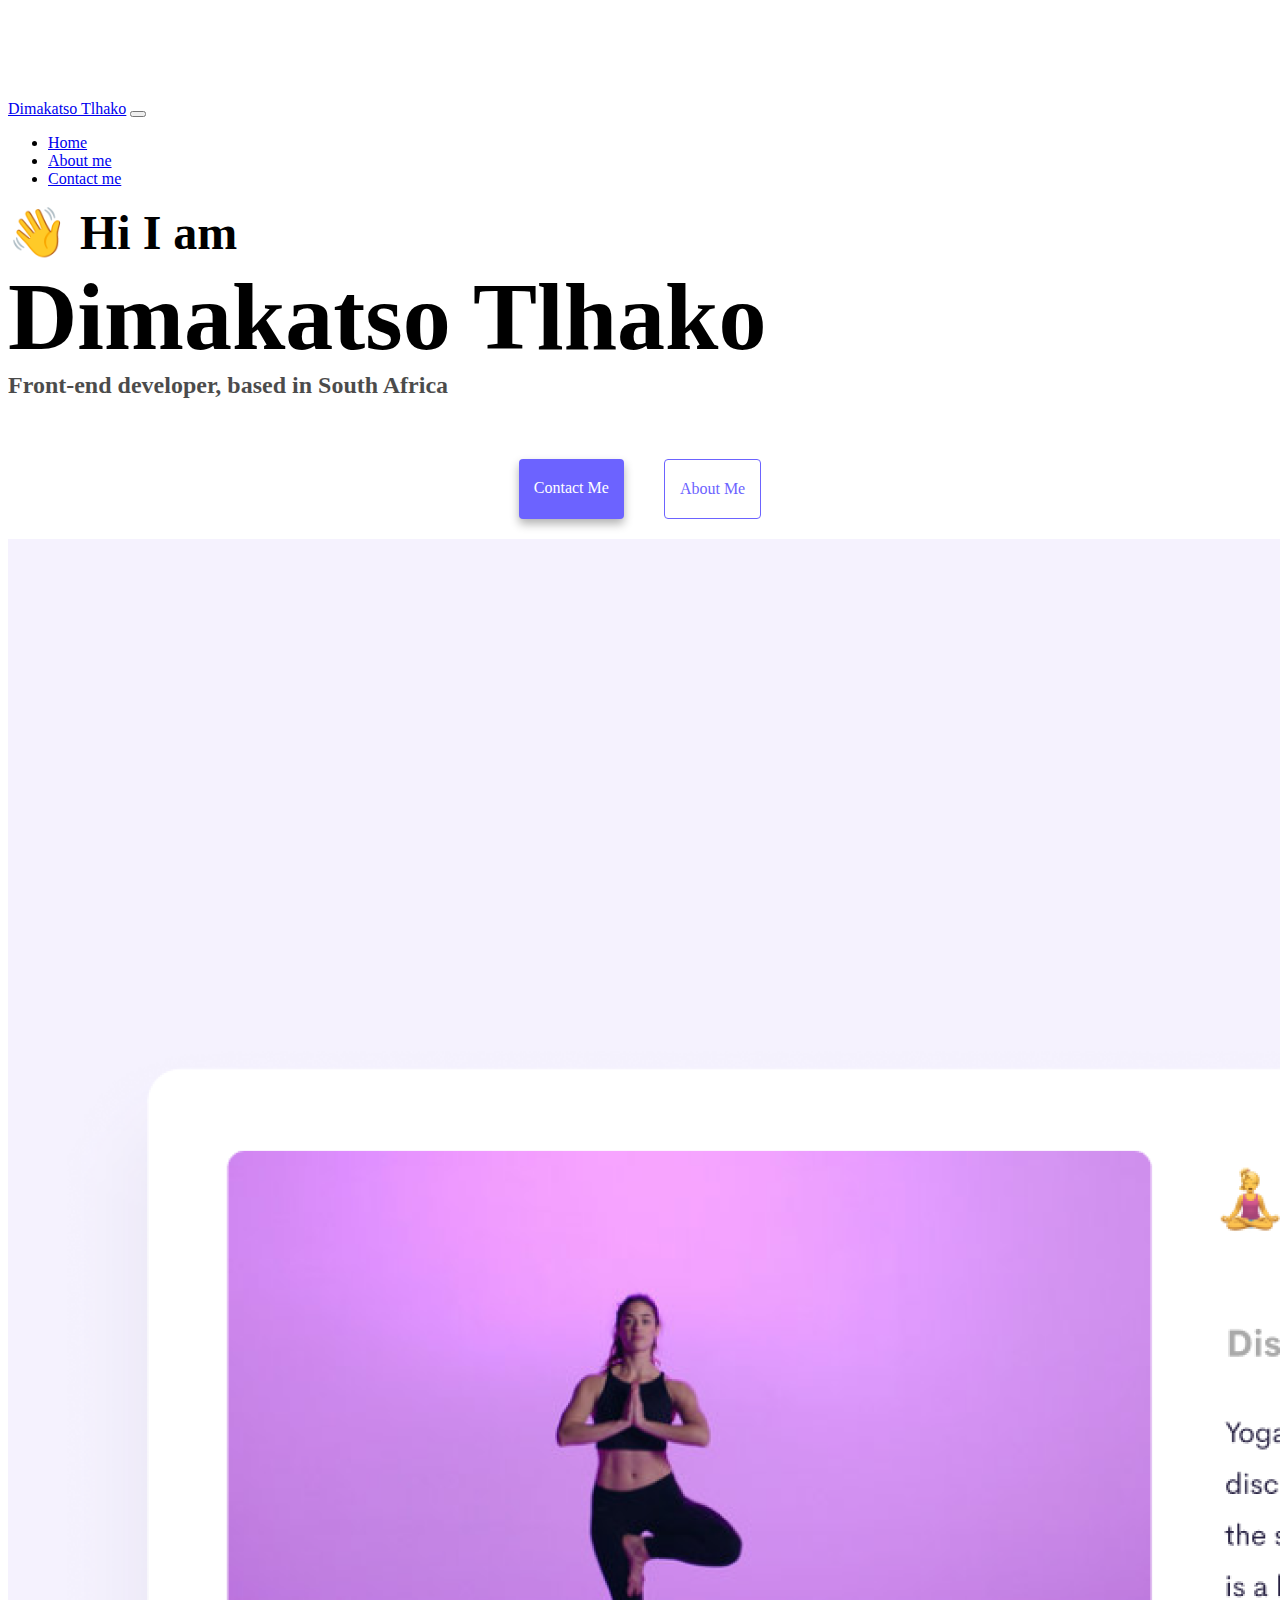
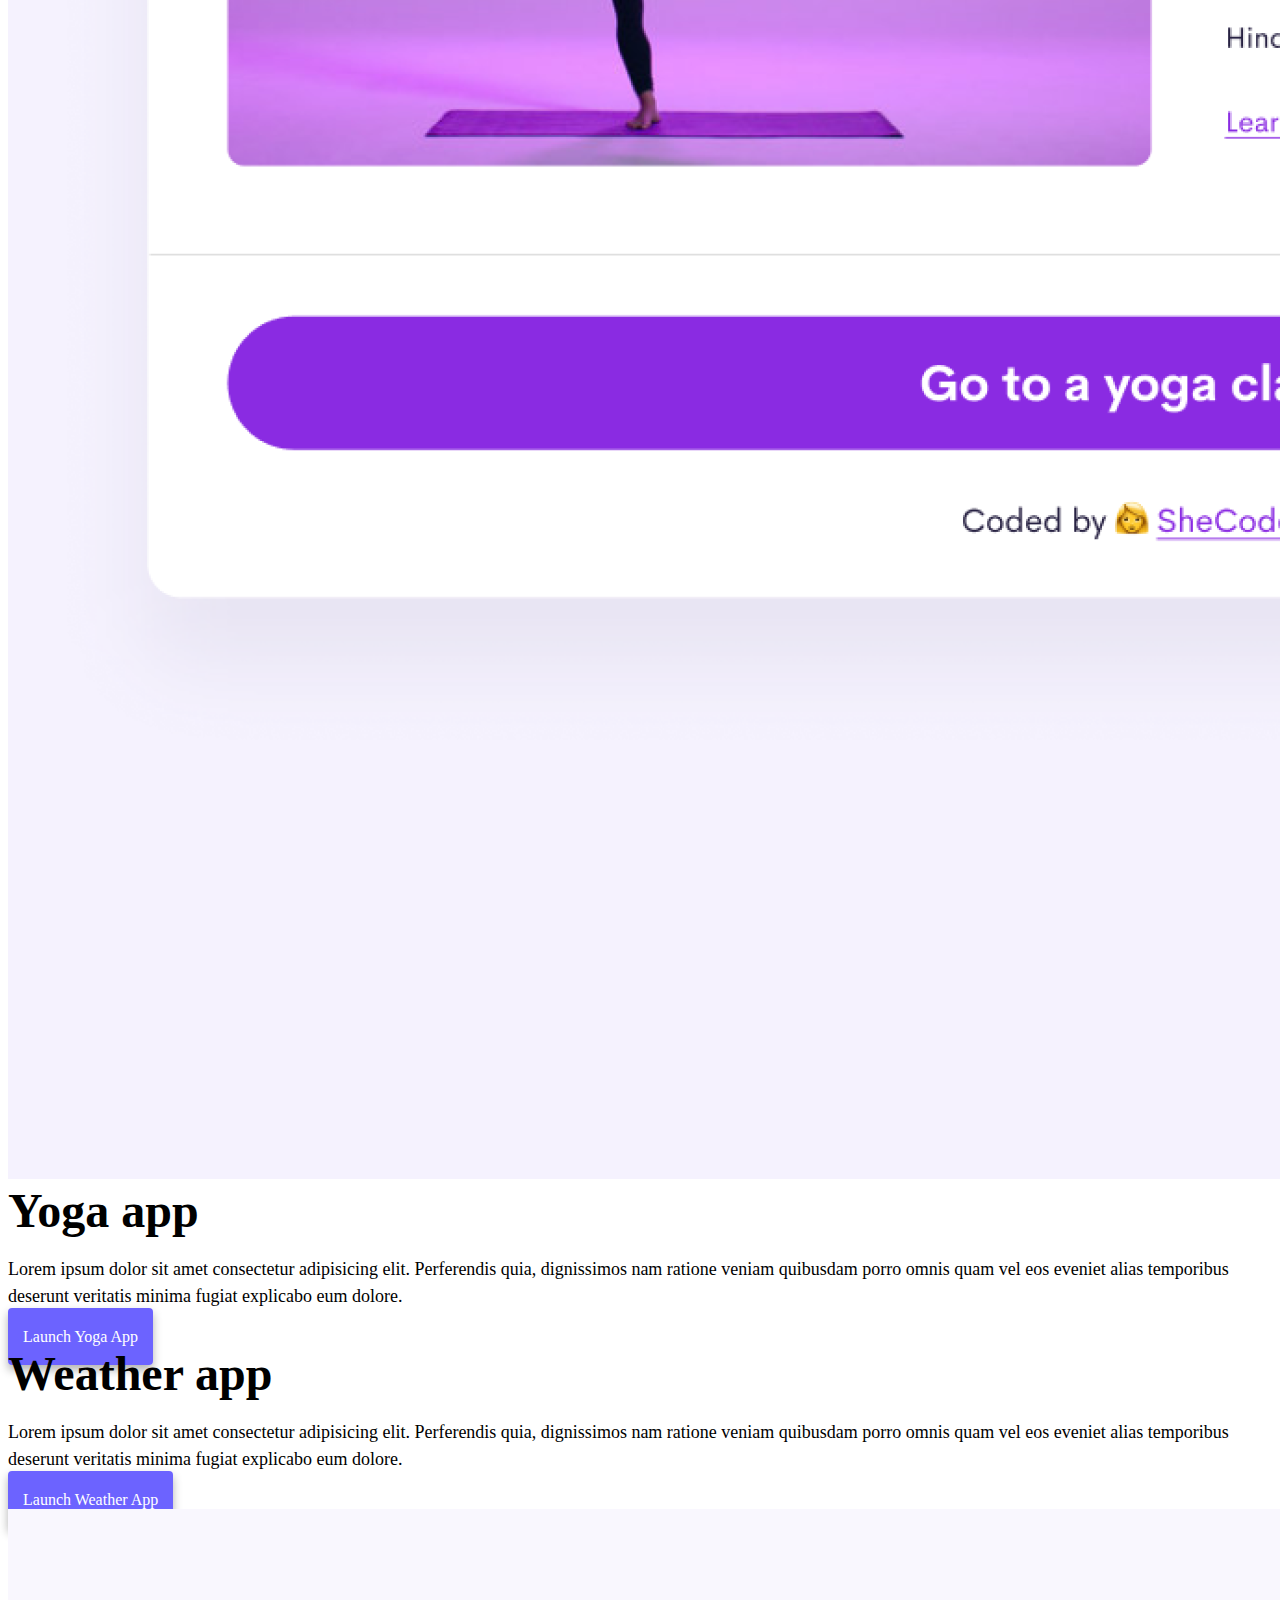
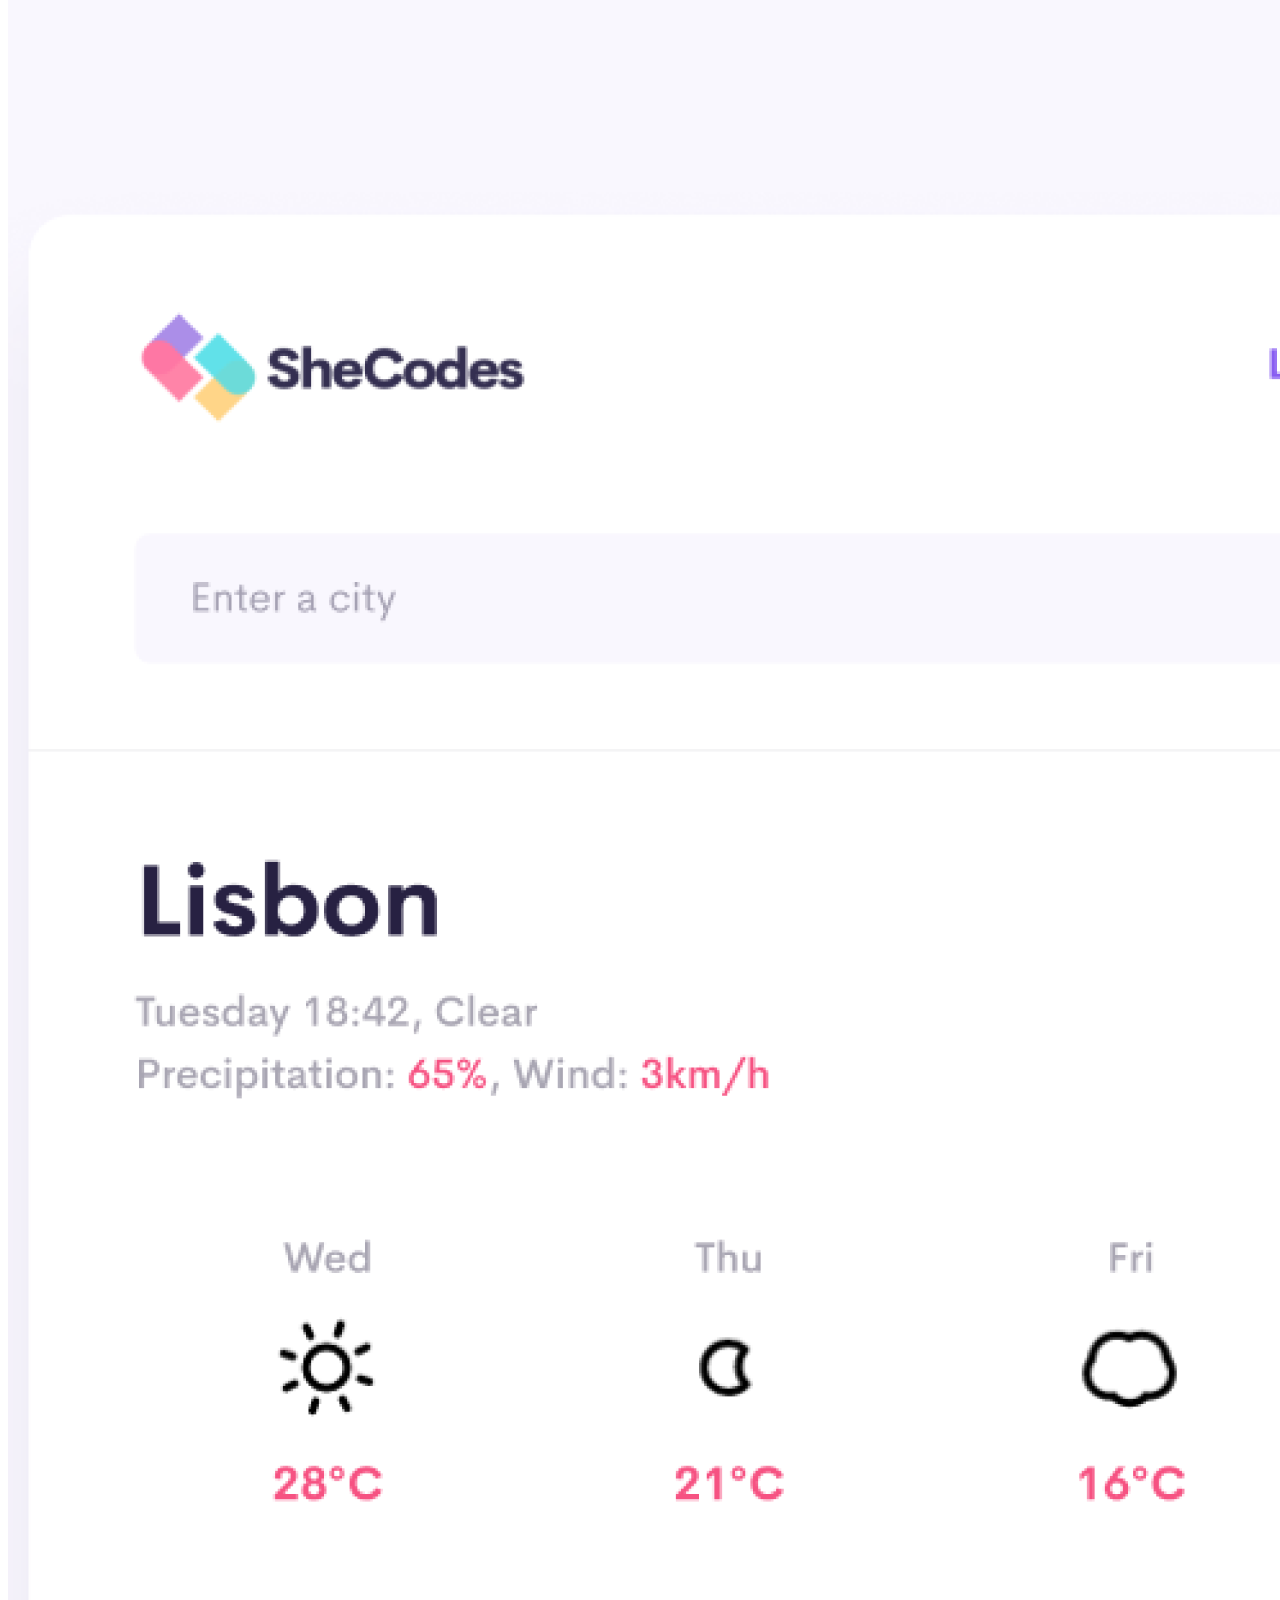
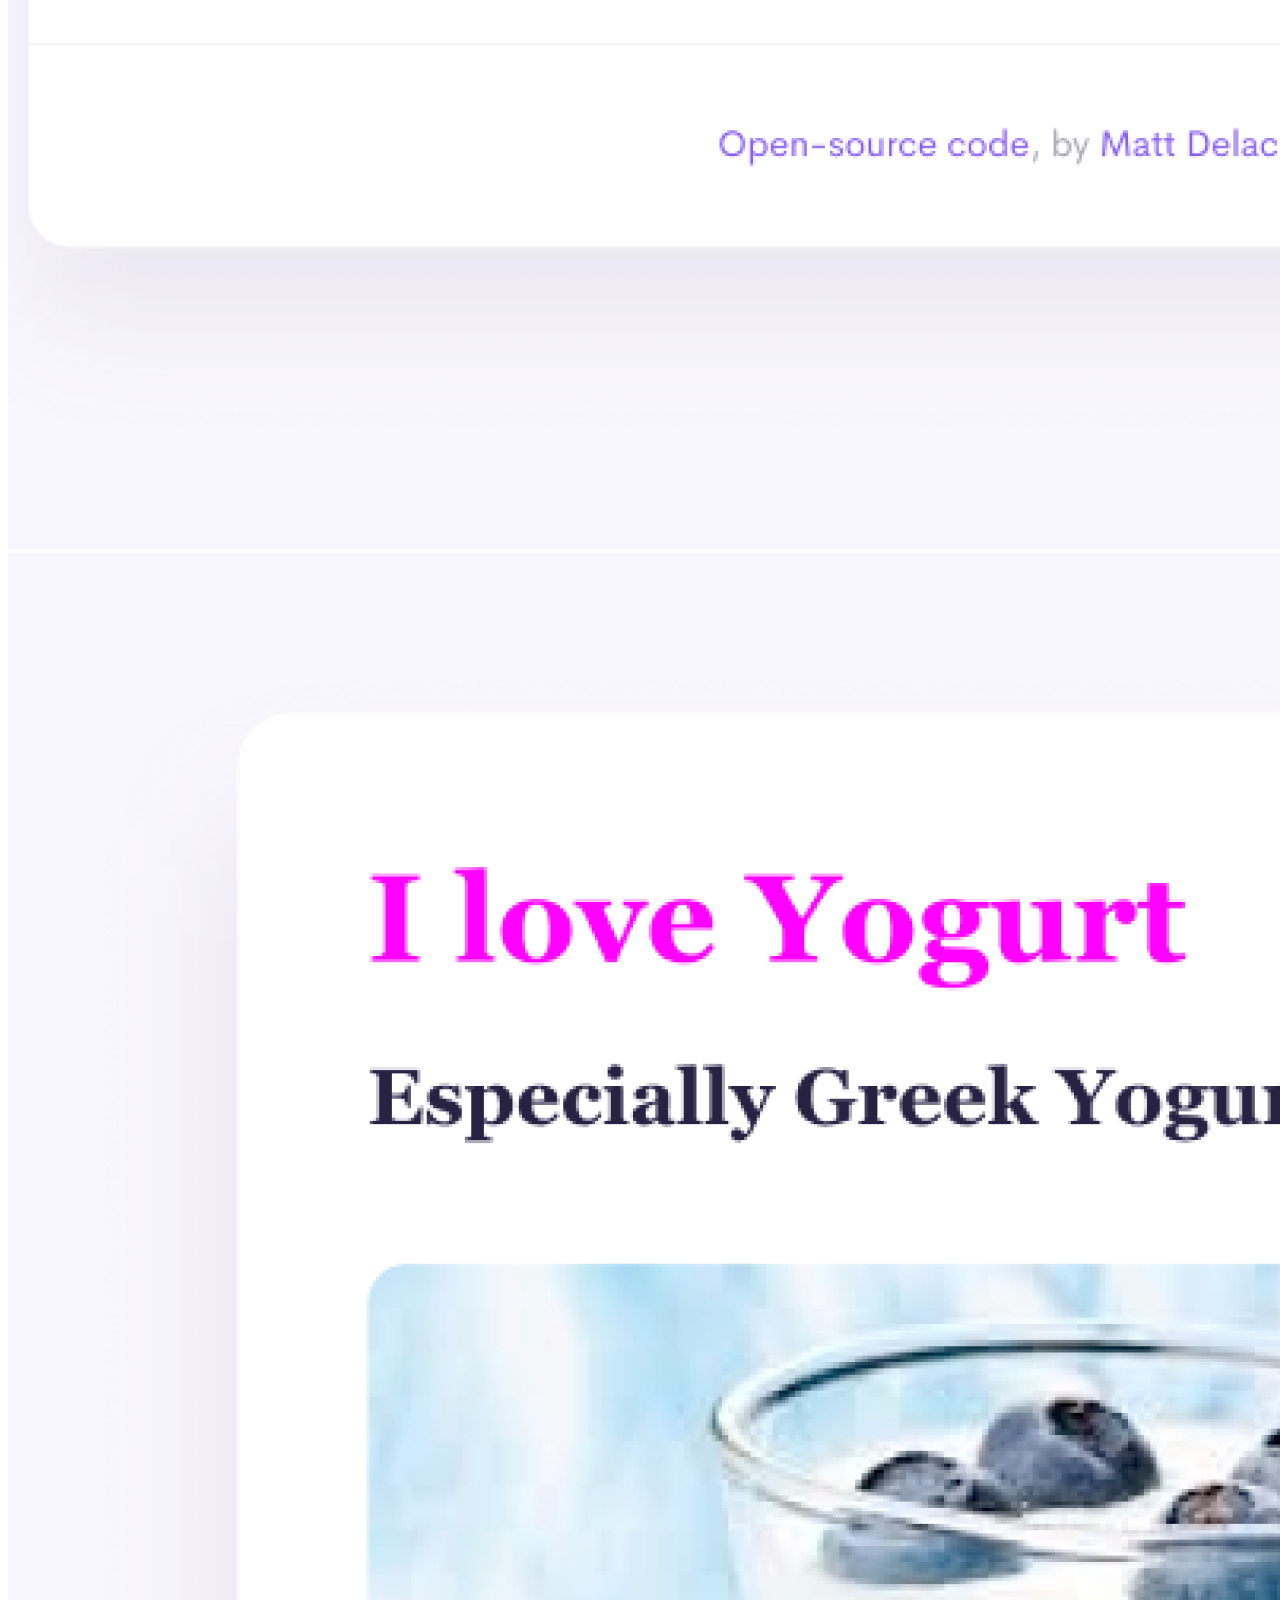
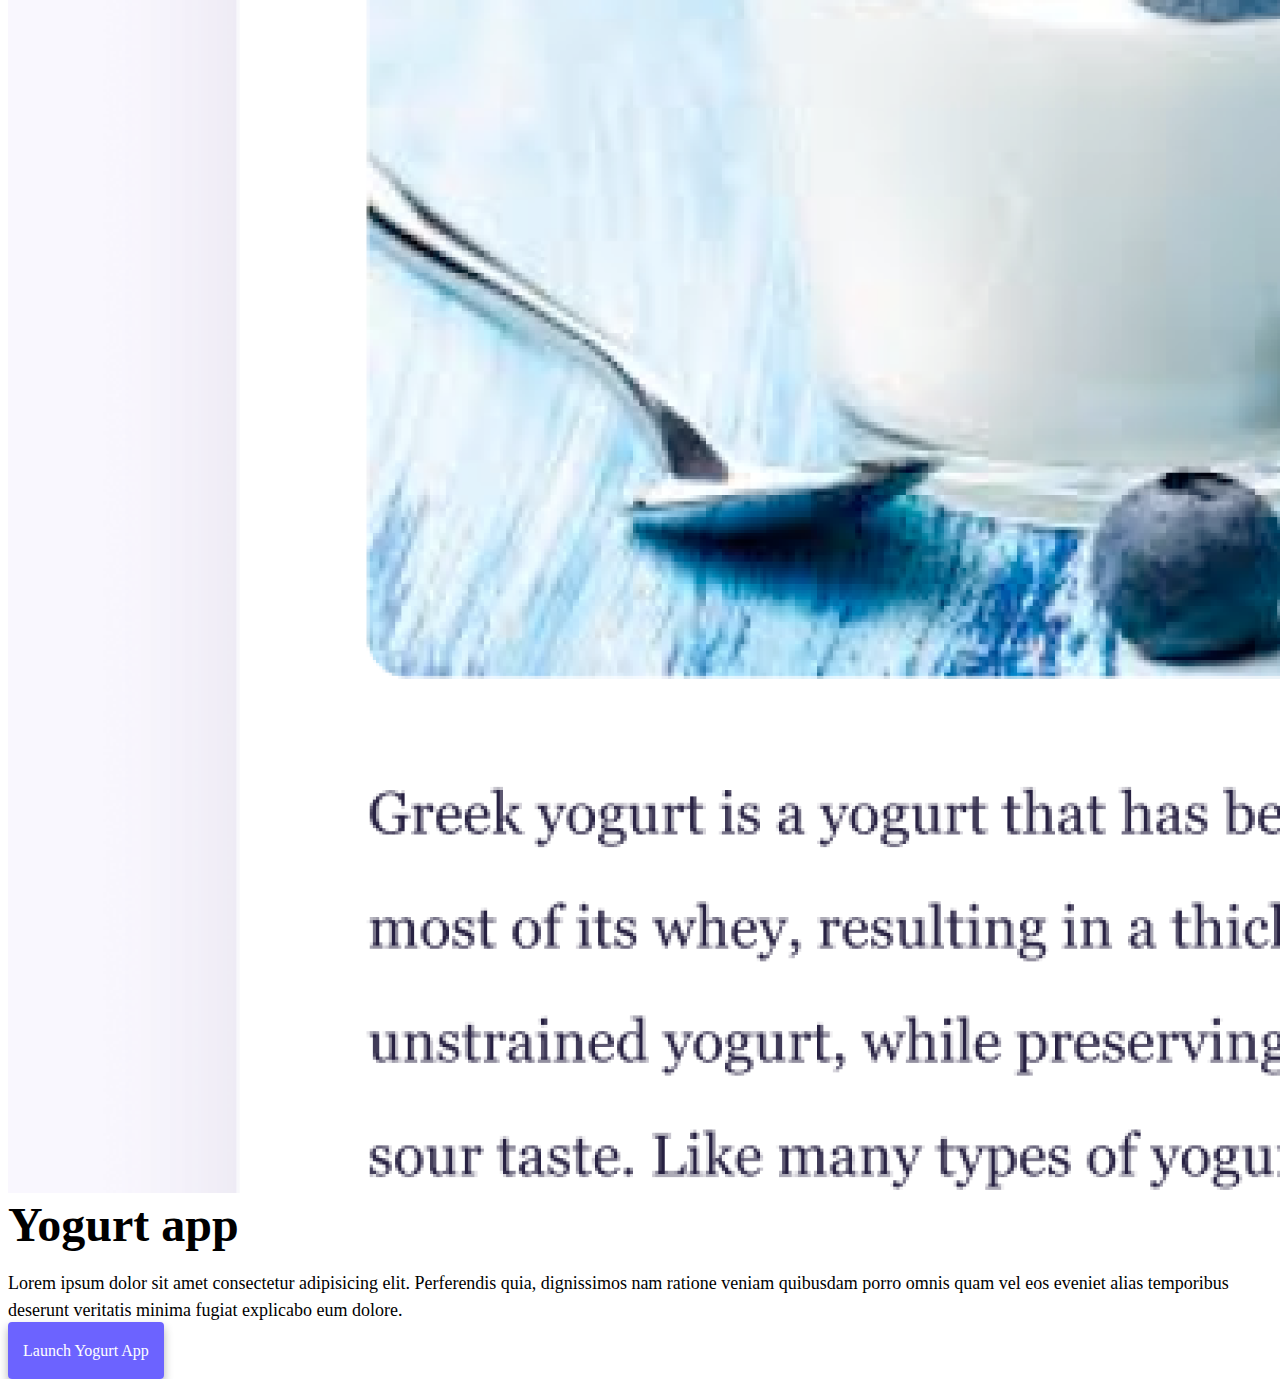
<file: index.html>
<!DOCTYPE html>
<html lang="en">
  <head>
    <script
      type="text/javascript"
      src="https://codesandbox.io/public/sse-hooks/sse-hooks.350c89a8d06431c89209943b3882c89f.js"
    ></script>
    <script
      type="text/javascript"
      src="https://codesandbox.io/static/js/banner.d9cb10a38.js"
    ></script>

    <meta charset="UTF-8" />
    <meta http-equiv="X-UA-Compatible" content="IE=edge" />
    <meta name="viewport" content="width=device-width, initial-scale=1.0" />
    <title>Front-end developer Dimakatso Tlhako</title>
    <link
      href="https://cdn.jsdelivr.net/npm/bootstrap@5.0.0-beta2/dist/css/bootstrap.min.css"
      rel="stylesheet"
      integrity="sha384-BmbxuPwQa2lc/FVzBcNJ7UAyJxM6wuqIj61tLrc4wSX0szH/Ev+nYRRuWlolflfl"
      crossorigin="anonymous"
    />
    <script
      src="https://cdn.jsdelivr.net/npm/bootstrap@5.0.0-beta2/dist/js/bootstrap.bundle.min.js"
      integrity="sha384-b5kHyXgcpbZJO/tY9Ul7kGkf1S0CWuKcCD38l8YkeH8z8QjE0GmW1gYU5S9FOnJ0"
      crossorigin="anonymous"
    ></script>
    <link rel="stylesheet" href="style.css" />
  </head>
  <body>
    <nav class="navbar navbar-expand-lg navbar-light bg-light fixed-top">
      <div class="container">
        <a class="navbar-brand" href="/" title="Homepage">Dimakatso Tlhako</a>
        <button
          class="navbar-toggler"
          type="button"
          data-bs-toggle="collapse"
          data-bs-target="#navbarNav"
          aria-controls="navbarNav"
          aria-expanded="false"
          aria-label="Toggle navigation"
        >
          <span class="navbar-toggler-icon"></span>
        </button>
        <div class="collapse navbar-collapse" id="navbarNav">
          <ul class="navbar-nav">
            <li class="nav-item">
              <a class="nav-link active" aria-current="page" href="/" title="Homepage"
                >Home</a
              >
            </li>
            <li class="nav-item">
              <a class="nav-link" href="/about.html" title="About me page">About me</a>
            </li>
            <li class="nav-item">
              <a class="nav-link" href="/about.html#contact" title="Contact me page">Contact me</a>
            </li>
          </ul>
        </div>
      </div>
    </nav>
    <h2 class="text-center">👋 Hi I am</h2>
    <h1 class="text-center">Dimakatso Tlhako</h1>
    <h3 class="text-center">Front-end developer, based in South Africa</h3>

    <div class="navigation-links">
      <a href="about.html#contact" class="primary-link" title="Contact me page">Contact me</a>
      <a href="about.html" class="secondary-link" title="About me page">About me</a>
    </div>
    <div class="container">
      <div class="row">
        <div class="col-md-6">
          <img src="/images/yoga.png" alt="Yoga Project"class="img-fluid rounded d-none d-sm-block" />
        </div>
        <div class="col-md-6">
          <h2 class="mb-3">Yoga app</h2>
          <p>
            Lorem ipsum dolor sit amet consectetur adipisicing elit. Perferendis
            quia, dignissimos nam ratione veniam quibusdam porro omnis quam vel
            eos eveniet alias temporibus deserunt veritatis minima fugiat
            explicabo eum dolore.
          </p>
          <div class="mt-5">
            <a href="#" class="primary-link" title="Yoga Project">Launch Yoga App</a>
          </div>
        </div>
      </div>
      <div class="row mt-5">
        <div class="col-md-6">
          <h2 class="mb-3">Weather app</h2>
          <p>
            Lorem ipsum dolor sit amet consectetur adipisicing elit. Perferendis
            quia, dignissimos nam ratione veniam quibusdam porro omnis quam vel
            eos eveniet alias temporibus deserunt veritatis minima fugiat
            explicabo eum dolore.
          </p>
          <div class="mb-5 mt-5">
            <a href="#" class="primary-link" title="Weather Project">Launch Weather App</a>
          </div>
        </div>
        <div class="col-md-6">
          <img src="/images/weather.png" class="img-fluid rounded d-none d-sm-block" alt="weather project" />
        </div>
      </div>
      <div class="row mt-5">
        <div class="col-md-6">
          <img src="/images/yogurt.png" class="img-fluid rounded d-none d-sm-block" alt="Yogurt project" />
        </div>
        <div class="col-md-6">
          <h2 class="mb-3">Yogurt app</h2>
          <p>
            Lorem ipsum dolor sit amet consectetur adipisicing elit. Perferendis
            quia, dignissimos nam ratione veniam quibusdam porro omnis quam vel
            eos eveniet alias temporibus deserunt veritatis minima fugiat
            explicabo eum dolore.
          </p>
          <div class="mt-5">
            <a href="#" class="primary-link" title="Yogurt Project">Launch Yogurt App</a>
          </div>
        </div>
      </div>
    </div>
  </body>
</html>
</file>
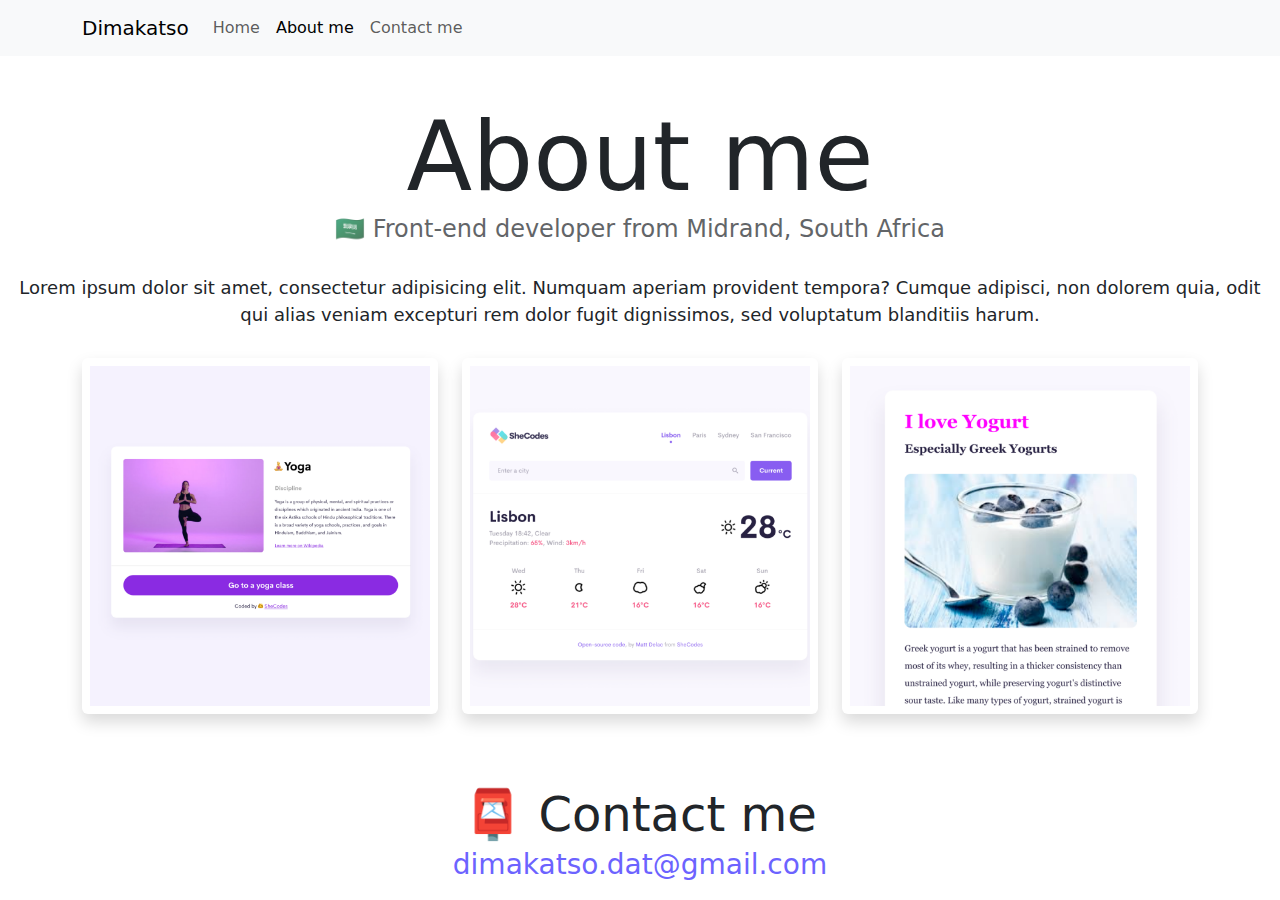
<file: about.html>
<!DOCTYPE html>
<html lang="en">
  <head>
    <meta charset="UTF-8" />
    <meta http-equiv="X-UA-Compatible" content="IE=edge" />
    <meta name="viewport" content="width=device-width, initial-scale=1.0" />
    <link
      href="https://cdn.jsdelivr.net/npm/bootstrap@5.3.3/dist/css/bootstrap.min.css"
      rel="stylesheet"
      integrity="sha384-QWTKZyjpPEjISv5WaRU9OFeRpok6YctnYmDr5pNlyT2bRjXh0JMhjY6hW+ALEwIH"
      crossorigin="anonymous"
    />
    <link rel="stylesheet" href="style.css" />
    <script
      src="https://cdn.jsdelivr.net/npm/bootstrap@5.3.3/dist/js/bootstrap.bundle.min.js"
      integrity="sha384-YvpcrYf0tY3lHB60NNkmXc5s9fDVZLESaAA55NDzOxhy9GkcIdslK1eN7N6jIeHz"
      crossorigin="anonymous"
    ></script>
    <title>About me - Dimakatso</title>
  </head>
  <body>
    <nav class="navbar navbar-expand-lg navbar-light bg-light fixed-top">
      <div class="container">
        <a class="navbar-brand" href="/" tiltle="Homepage">Dimakatso</a>
        <button
          class="navbar-toggler"
          type="button"
          data-bs-toggle="collapse"
          data-bs-target="#navbarNav"
          aria-controls="navbarNav"
          aria-expanded="false"
          aria-label="Toggle navigation"
        >
          <span class="navbar-toggler-icon"></span>
        </button>
        <div class="collapse navbar-collapse" id="navbarNav">
          <ul class="navbar-nav">
            <li class="nav-item">
              <a class="nav-link" aria-current="page" href="/" title="Homepage">Home</a>
            </li>
            <li class="nav-item">
              <a class="nav-link active" href="/about.html" title="About me page">About me</a>
            </li>
            <li class="nav-item">
              <a class="nav-link" href="/about.html#contact" title="Contact me page">Contact me</a>
            </li>
          </ul>
        </div> 
      </div>
    </nav>
    <h1 class="text-center">About me</h1>
    <h3 class="text-center">🇸🇦 Front-end developer from Midrand, South Africa</h3>
    <div class="about-paragraphs text-center">
      <p>
        Lorem ipsum dolor sit amet, consectetur adipisicing elit. Numquam
        aperiam provident tempora? Cumque adipisci, non dolorem quia, odit qui
        alias veniam excepturi rem dolor fugit dignissimos, sed voluptatum
        blanditiis harum.
      </p>
    </div>
    <div class="container">
      <div class="row">
        <div class="col-sm-4">
          <img src="images/yoga.png" class="img-fluid p-2 mb-4 shadow rounded" alt="Yoga Project" />
        </div>
        <div class="col-sm-4">
          <img src="images/weather.png" class="img-fluid p-2 mb-4 shadow rounded" alt="Weather Project" />
        </div>
        <div class="col-sm-4">
          <img src="images/yogurt.png" class="img-fluid p-2 mb-4 shadow rounded" alt="Yogurt project" />
        </div>
      </div>
    </div>
    <div id="contact" class="mt-5">
      <h2 class="text-center">📮 Contact me</h2>
      <a href="mailto:dimakatso.dat@gmail.com" class="email-link">
        dimakatso.dat@gmail.com
      </a>
    </div>
  </body>
</html>
</file>
<file: style.css>
:root {
  --primary-color: #6c63ff;
  --secondary-color: #f5f2fe;
  --box-shadow: 0 5px 10px rgba(0, 0, 0, 0.3);
}

body {
  margin-top: 100px;
}

h1,
h2,
h3 {
  margin: 0;
}

h1 {
  font-size: 96px;
}

h2 {
  font-size: 48px;
}

h3 {
  font-size: 24px;
  opacity: 0.7;
}

p {
  font-size: 18px;
  line-height: 1.5;
}

.navigation-links {
  display: flex;
  margin-top: 40px;
  justify-content: center;
}

.navigation-links a {
  margin: 20px;
}
.contact-link {
  border-radius: 4px;
  padding: 20px 15px;
  text-decoration: none;
  text-transform: capitalize;
  background: var(--primary-color);
  box-shadow: var(--box-shadow);
  color: white;
}
.about-link {
  border-radius: 4px;
  padding: 20px 15px;
  text-decoration: none;
  text-transform: capitalize;
  color: var(--primary-color);
  border: 1px solid var(--primary-color);
}
.primary-link {
  border-radius: 4px;
  padding: 20px 15px;
  text-decoration: none;
  text-transform: capitalize;
  background: var(--primary-color);
  box-shadow: var(--box-shadow);
  color: white;
}

.secondary-link {
  border-radius: 4px;
  padding: 20px 15px;
  text-decoration: none;
  text-transform: capitalize;
  color: var(--primary-color);
  border: 1px solid var(--primary-color);
}

.homepage-link {
  color: var(--primary-color);
  text-align: center;
  display: block;
}

.about-paragraphs {
  margin: 30px 0;
}

.about-paragraphs p {
  margin: 10px;
}

.email-link {
  display: flex;
  justify-content: center;
  color: var(--primary-color);
  font-size: 28px;
  text-decoration: none;
}

.email-link:hover {
  text-decoration: underline;
}
</file>
